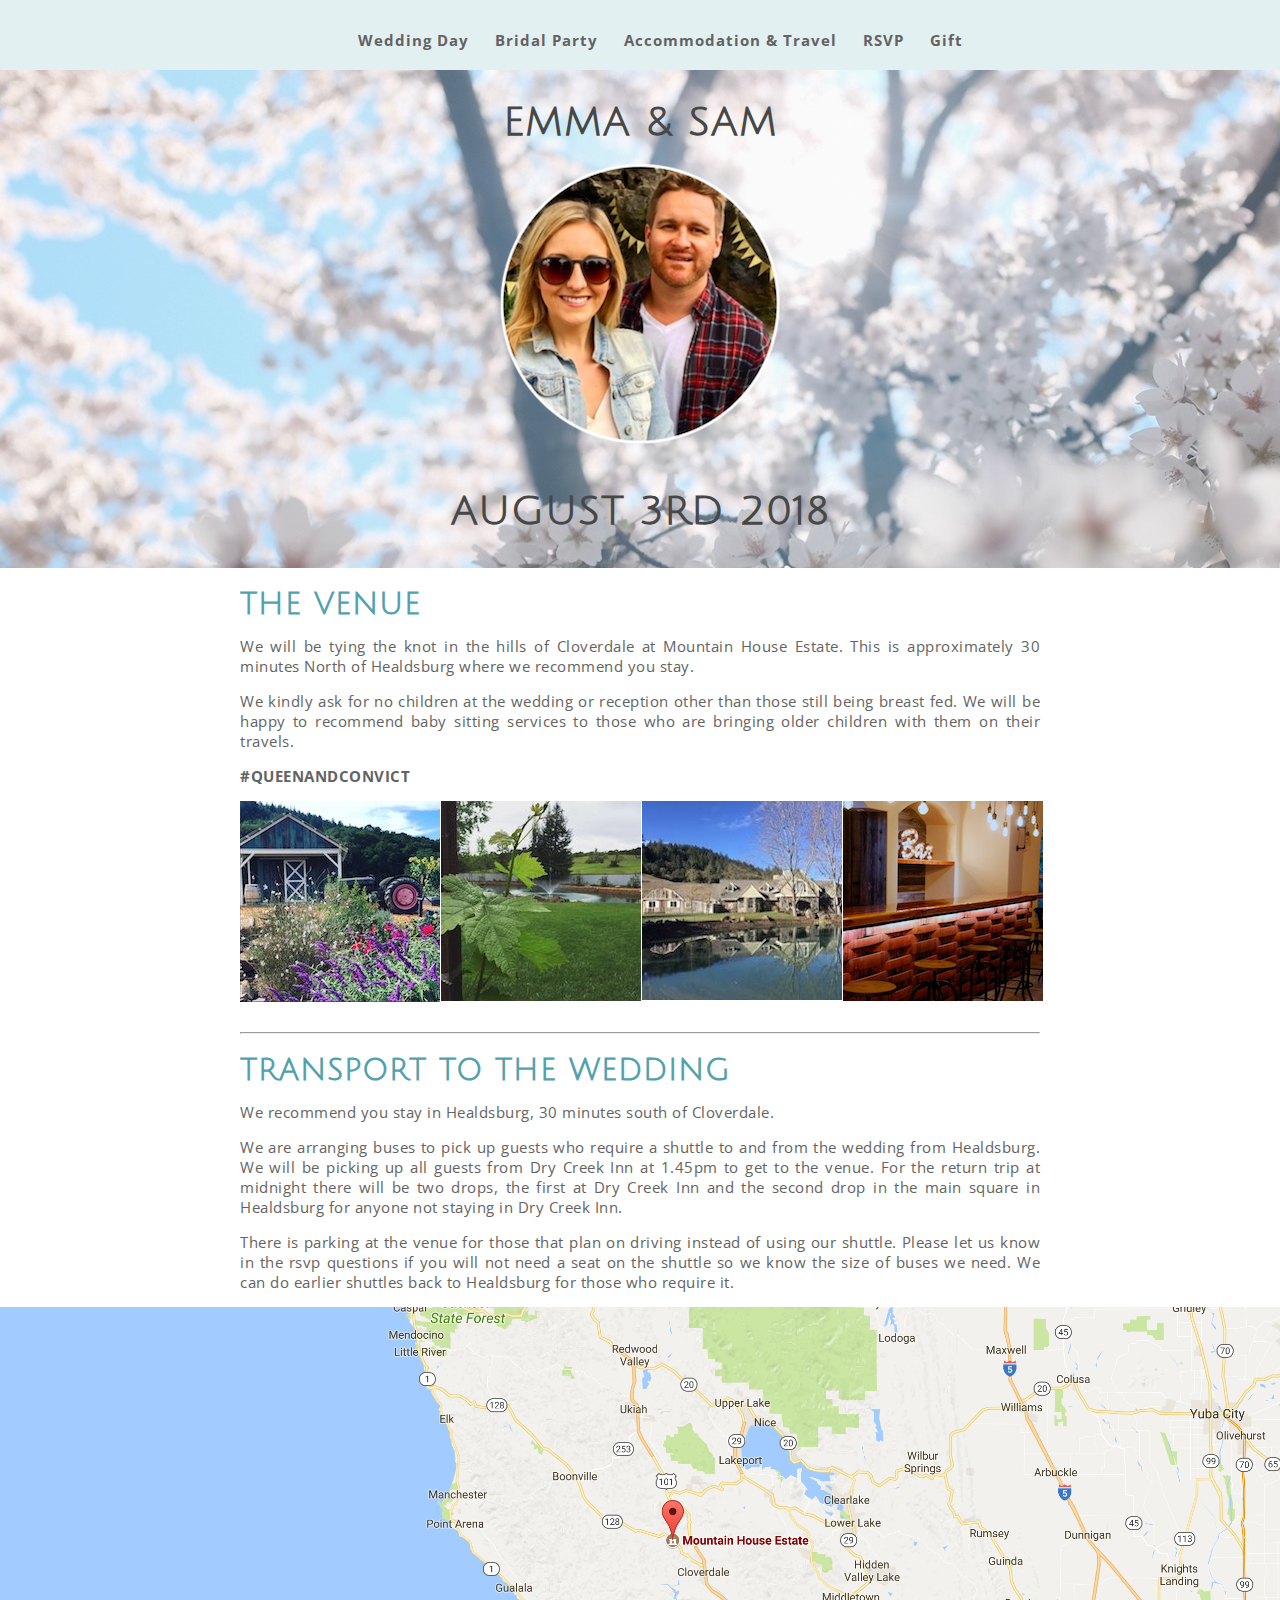
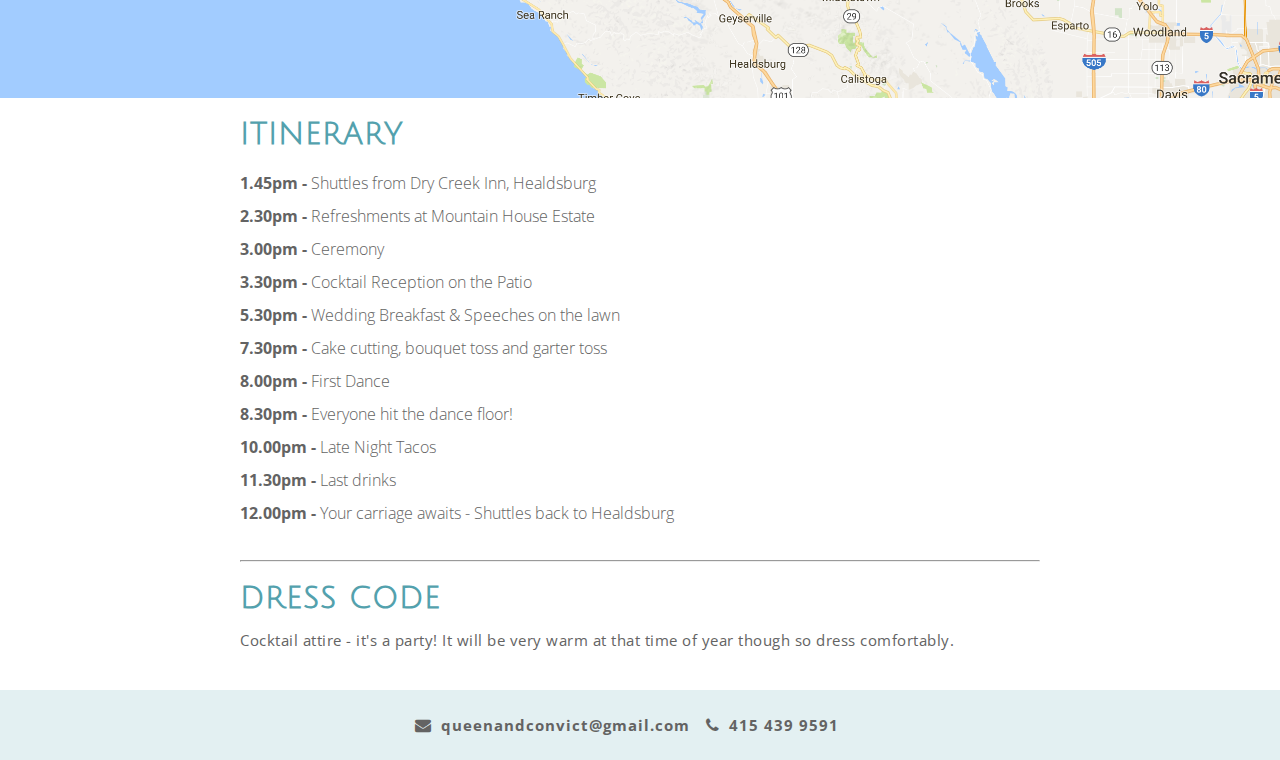
<file: index.html>
<!DOCTYPE html>
<html lang="en">
<head>
  <meta charset="UTF-8">
  <meta name="viewport" content="width=device-width, initial-scale=1.0">
  <meta http-equiv="X-UA-Compatible" content="ie=edge">
  <meta name="viewport" content="width=device-width, initial-scale"=1>
  <title>Queen&amp;Convict | Home</title>
  <link href="https://maxcdn.bootstrapcdn.com/font-awesome/4.7.0/css/font-awesome.min.css" rel="stylesheet" integrity="sha384-wvfXpqpZZVQGK6TAh5PVlGOfQNHSoD2xbE+QkPxCAFlNEevoEH3Sl0sibVcOQVnN" crossorigin="anonymous">
  <link rel="stylesheet" href="css/style.css">
</head>

<body>
  <header>
      <a href="#"><i class="fa fa-bars hamburger" aria-hidden="true"></i></a>

    <nav class="nav-drawer">
      <a href="Index.html">Wedding Day</a>
      <a href="bridalparty.html">Bridal Party</a>
      <a href="travel.html">Accommodation &amp; Travel</a>
      <a href="#" id="rsvpbutton">RSVP</a>
      <a href="gifts.html">Gift</a>
    </nav>

  </header>

<main>

  <section class= "hero">
    <h1>Emma & Sam</h1>
    <div id="heroimg">
      <img src= "images/hero.png" alt="Sam&Emma";>
    </div>
    <h1 class="date">August 3rd 2018</h1>
  </section>

  <section class="mini-container">
    <h2> The Venue</h2>
    <p>We will be tying the knot in the hills of Cloverdale at Mountain House Estate. This is approximately 30 minutes North of Healdsburg where we recommend you stay.</p>
    <p>We kindly ask for no children at the wedding or reception other than those still being breast fed. We will be happy to recommend baby sitting services to those who are bringing older children with them on their travels.</p>
    <p><b>#QUEENANDCONVICT</b></p>

    <div class="venue">
      <img src="images/venue1.jpg" alt="venue1">
      <img src="images/venue2.jpg" alt="venue2">
      <img src="images/venue3.jpg" alt="venue3">
      <img src="images/venue4.png" alt="venue4">
    </div>

    <hr>
  </section>

  <section class="mini-container">
    <h2>Transport to the Wedding</h2>
    <p>We recommend you stay in Healdsburg, 30 minutes south of Cloverdale.</p>
    <p>We are arranging buses to pick up guests who require a shuttle to and from the wedding from Healdsburg. We will be picking up all guests from Dry Creek Inn at 1.45pm to get to the venue. For the return trip at midnight there will be two drops, the first at Dry Creek Inn and the second drop in the main square in Healdsburg for anyone not staying in Dry Creek Inn.</p>
    <p>There is parking at the venue for those that plan on driving instead of using our shuttle. Please let us know in the rsvp questions if you will not need a seat on the shuttle so we know the size of buses we need. We can do earlier shuttles back to Healdsburg for those who require it. </p>
  </section>

  <section class="location">
    <img src="images/map.png" alt="map">
    <div class="overlay">
      <div class="address">
        <h3>Address</h>
        <p>Mountain House Estate</p>
        <p>Cloverdale, CA 95425</p>
        <p>United States</p>
      </div>
    </div>
  </section>

  <section class="mini-container">
    <h2>Itinerary</h2>
    <ul>
      <li class="copy"><b>1.45pm -</b> Shuttles from Dry Creek Inn, Healdsburg</li>
      <li class="copy"><b>2.30pm -</b> Refreshments at Mountain House Estate</li>
      <li class="copy"><b>3.00pm -</b> Ceremony</li>
      <li class="copy"><b>3.30pm -</b> Cocktail Reception on the Patio</li>
      <li class="copy"><b>5.30pm -</b> Wedding Breakfast & Speeches on the lawn</li>
      <li class="copy"><b>7.30pm -</b> Cake cutting, bouquet toss and garter toss</li>
      <li class="copy"><b>8.00pm -</b> First Dance</li>
      <li class="copy"><b>8.30pm -</b> Everyone hit the dance floor!</li>
      <li class="copy"><b>10.00pm -</b> Late Night Tacos</li>
      <li class="copy"><b>11.30pm -</b> Last drinks</li>
      <li class="copy"><b>12.00pm -</b> Your carriage awaits - Shuttles back to Healdsburg</li>
    </ul>
    <hr>
  </section>

  <section class="mini-container">
    <h2>Dress Code</h2>
    <p>Cocktail attire - it's a party! It will be very warm at that time of year though so dress comfortably.</p>
  </section>

<!-- The Modal -->
<div id="mymodal" class="modal">

  <div class="modal-content">

    <a href="#"<i class="fa fa-times close" aria-hidden="true"></i></a>
    <section class="mini-container">
      <h2>RSVP</h2>
      <p>Please let us know if you are able to make it to our big day!</p>
    </section>

    <form action="https://formspree.io/queenandconvict@gmail.com" method="POST">
      <section class="mini-container">
        <label for="name"><h3>Enter your Name</h3></label>
        <input type="text" id="name" name="name" placeholder="Enter your name">
      </section>

      <section class="mini-container">
        <label for="email"><h3>Enter your Email address</h3></label>
        <input type="text" id="email" name="_replyto" placeholder="Enter your Email">
        <hr>
      </section>

      <section class="mini-container">
        <h3>Will you be attending the wedding?</h3>
        <div>
          <input id="attending" type="checkbox" name="attending" value="Yes">
          <label for="option">Yes</label>
        </div>
        <div>
          <input id="attending" type="checkbox" name="notattending" value="No">
          <label for="option">No</label>
        </div>
        <hr>
    </section>

    <section class="mini-container">
      <h3>Please let us know your preference for your main meal at the wedding.</h3>
      <div>
        <input id="Chicken" type="checkbox" name="chicken" value="chicken">
        <label for="option"><b>Roasted chicken</b> with marble potatoes, heirloom tomatoes accompanies by puttanesca sauce and chimichurri</label>
      </div>
      <div>
        <input id="Steak" type="checkbox" name="Steak" value="steak">
        <label for="option"><b>Seared Flat Iron Steak</b> with brown butter mushrooms, potato pave & asparagus accompanied by a red wine jus.</label>
      </div>
      <div>
        <input id="veg" type="checkbox" name="veg" value="veg">
        <label for="option"><b>Vegetarian: Potato and wild mushroom lasagne</b> with saffron cauliflower soubise, tomato reduction and petite greens</label>
      </div>
      <hr>
      </section>

      <section class="mini-container">
        <label for="diet"><h3>Do you have any dietery requirements?</h3></label>
        <input type="text" id="diet" name="diet" placeholder="Let us know...">
      </section>

      <section class="mini-container">

        <button type="submit" class="button">Submit</button>
      </section>
    </form>
  </div>

</div>

<!--
<div id="successmodal" class="successmodal">
  <div class="modal-content">
    <section class= "success">
      <h2> Thank you for submiting your RSVP!</h2>
    </section>
  </div>
</div>
-->

  </main>

  <footer class="footer">
    <div class="email"><i class="fa fa-envelope" aria-hidden="true"></i><a href="mailto:queenandconvict@gmail.com">queenandconvict@gmail.com</a> </div>
    <div class="phone"><i class="fa fa-phone" aria-hidden="true"></i><a href="4154399591">415 439 9591</a> </div>
  </footer>

  <script
  src="https://code.jquery.com/jquery-3.2.1.min.js"
  integrity="sha256-hwg4gsxgFZhOsEEamdOYGBf13FyQuiTwlAQgxVSNgt4="
  crossorigin="anonymous"></script>
  <script src="js/main.js"></script>


</body>
</html>
</file>
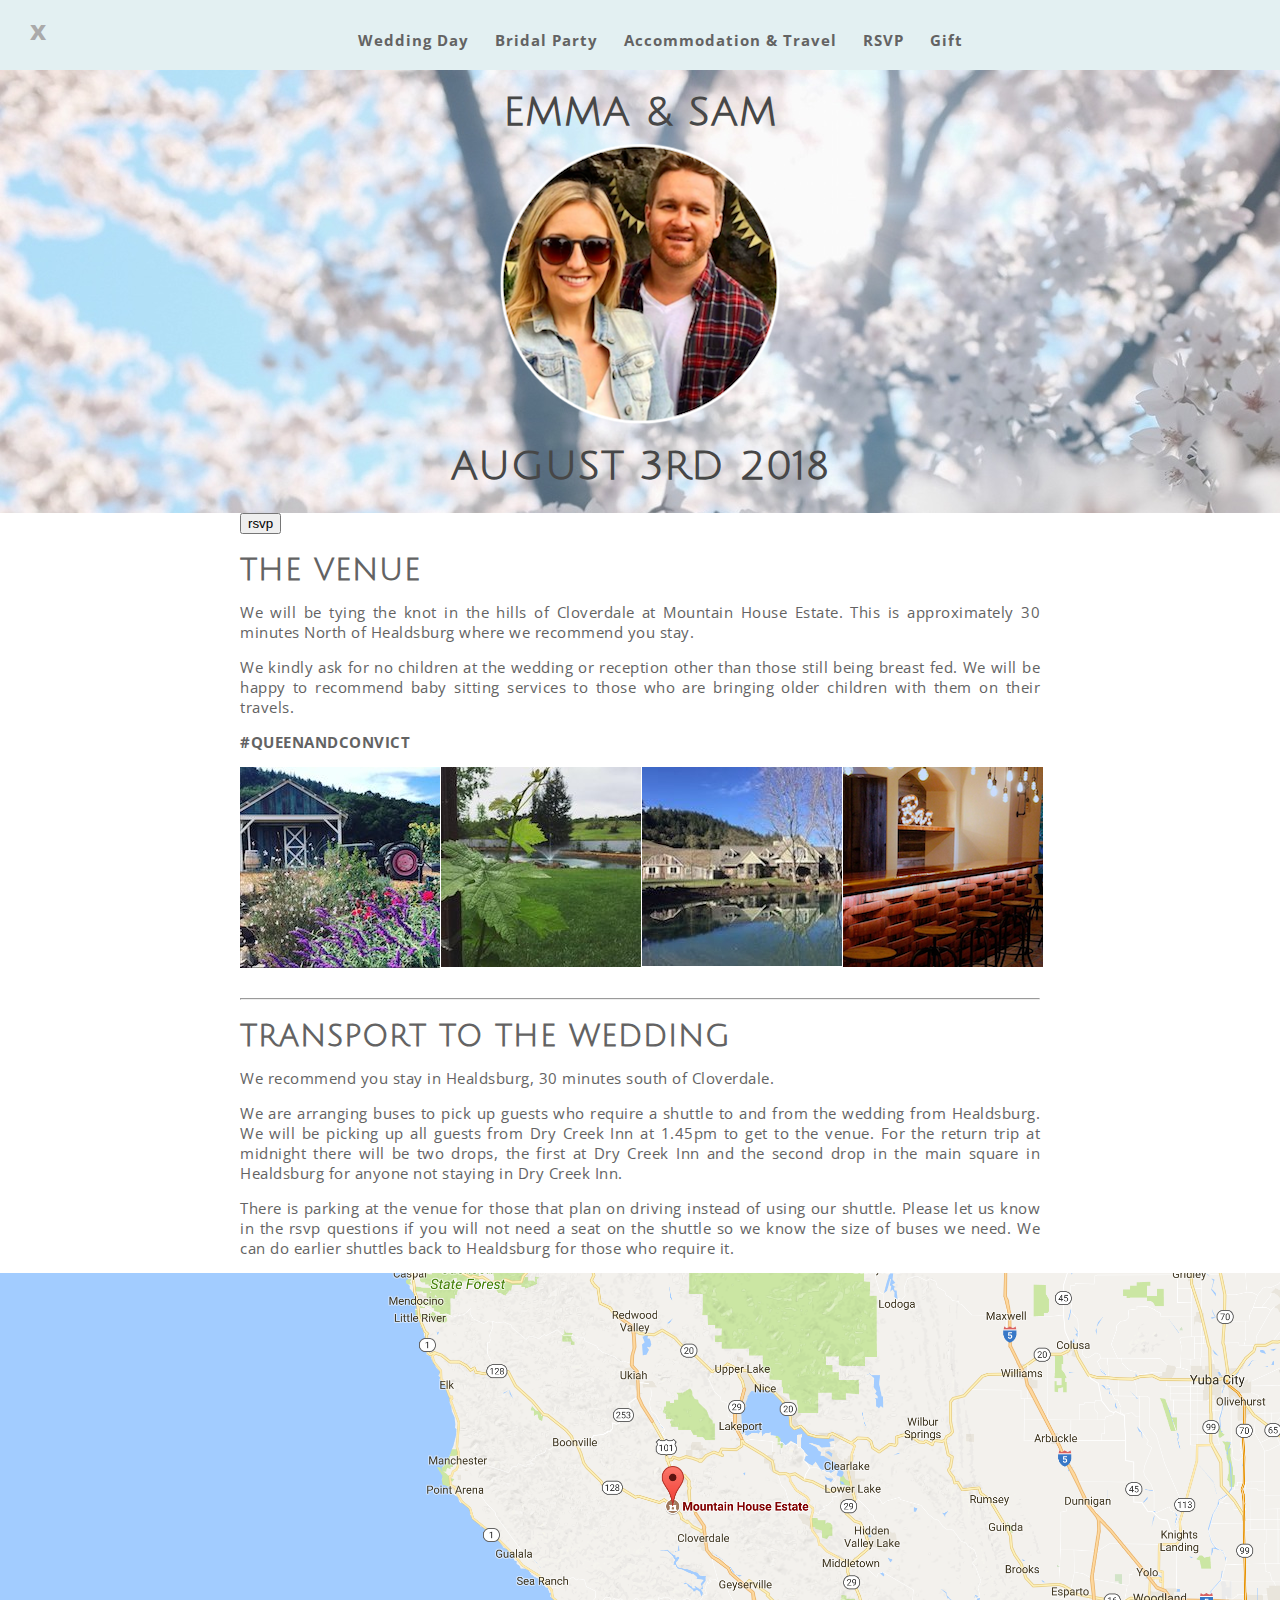
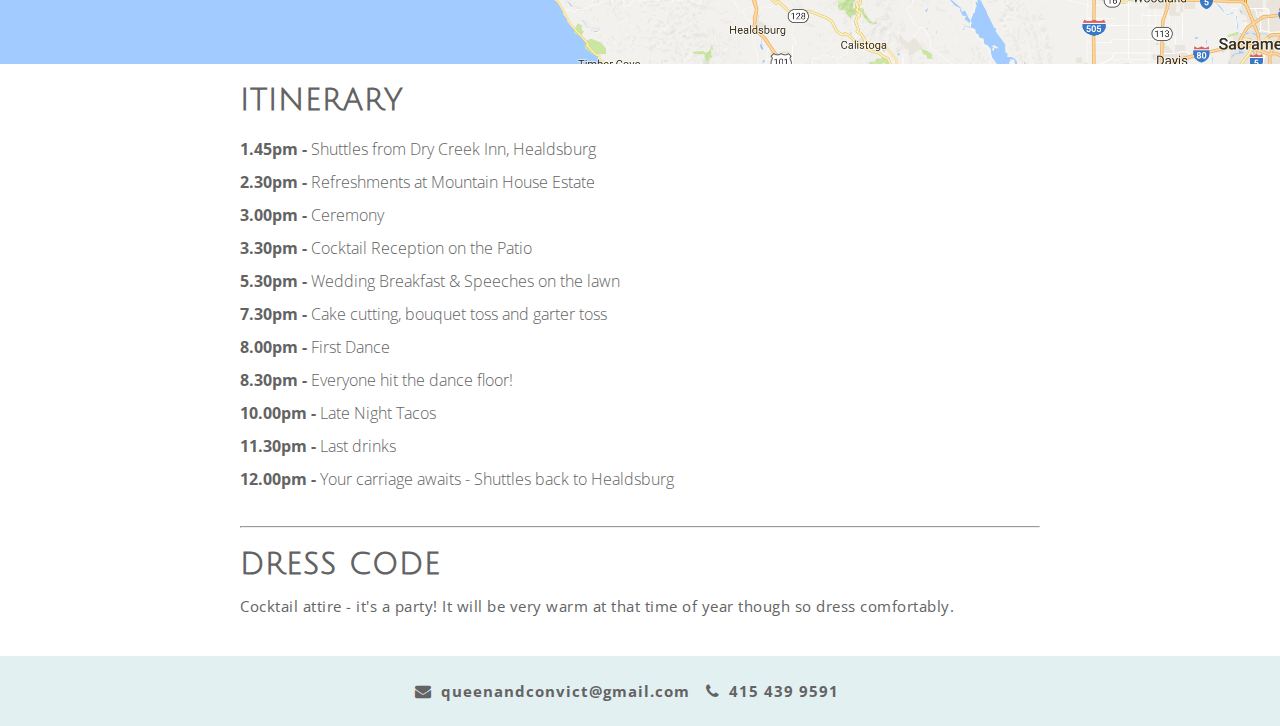
<file: final_project_boilerplate/index.html>
<!DOCTYPE html>
<html lang="en">
<head>
  <meta charset="UTF-8">
  <meta name="viewport" content="width=device-width, initial-scale=1.0">
  <meta http-equiv="X-UA-Compatible" content="ie=edge">
  <meta name="viewport" content="width=device-width, initial-scale"=1>
  <title>Queen&Convict | Home</title>
  <link href="https://maxcdn.bootstrapcdn.com/font-awesome/4.7.0/css/font-awesome.min.css" rel="stylesheet" integrity="sha384-wvfXpqpZZVQGK6TAh5PVlGOfQNHSoD2xbE+QkPxCAFlNEevoEH3Sl0sibVcOQVnN" crossorigin="anonymous">
  <link rel="stylesheet" href="css/style.css">
</head>

<body>
  <header>
      <a href="#"><i class="fa fa-bars hamburger" aria-hidden="true"></i></a>
    <nav>
      <a href="Index.html">Wedding Day</a>
      <a href="bridalparty.html">Bridal Party</a>
      <a href="travel.html">Accommodation & Travel</a>
      <a button="rsvpbutton">RSVP</a>
      <a href="gifts.html">Gift</a>
      <a href="#" class="exit">x</a>
    </nav>

  </header>

<main>

  <section class= "hero">
    <h1>Emma & Sam</h1>
    <img src="images/hero.png" alt="Sam&Emma";>
    <h1 class="date">August 3rd 2018</h1>
  </section>

  <section class="mini-container">
    <button class="rsvpbutton">rsvp</button>
    <h2> The Venue</h2>
    <p>We will be tying the knot in the hills of Cloverdale at Mountain House Estate. This is approximately 30 minutes North of Healdsburg where we recommend you stay.</p>
    <p>We kindly ask for no children at the wedding or reception other than those still being breast fed. We will be happy to recommend baby sitting services to those who are bringing older children with them on their travels.</p>
    <p><b>#QUEENANDCONVICT</b></p>

    <div class="venue">
      <img src="images/venue1.jpg" alt="venue1">
      <img src="images/venue2.jpg" alt="venue2">
      <img src="images/venue3.jpg" alt="venue3">
      <img src="images/venue4.png" alt="venue4">
    </div>

    <hr>
  </section>

  <section class="mini-container">
    <h2>Transport to the Wedding</h2>
    <p>We recommend you stay in Healdsburg, 30 minutes south of Cloverdale.</p>
    <p>We are arranging buses to pick up guests who require a shuttle to and from the wedding from Healdsburg. We will be picking up all guests from Dry Creek Inn at 1.45pm to get to the venue. For the return trip at midnight there will be two drops, the first at Dry Creek Inn and the second drop in the main square in Healdsburg for anyone not staying in Dry Creek Inn.</p>
    <p>There is parking at the venue for those that plan on driving instead of using our shuttle. Please let us know in the rsvp questions if you will not need a seat on the shuttle so we know the size of buses we need. We can do earlier shuttles back to Healdsburg for those who require it. </p>
  </section>

  <section class="location">
    <img src="images/map.png" alt="map">
    <div class="overlay">
      <div class="address">
        <h3>Address</h>
        <p>Mountain House Estate</p>
        <p>Cloverdale, CA 95425</p>
        <p>United States</p>
      </div>
    </div>
  </section>

  <section class="mini-container">
    <h2>Itinerary</h2>
    <ul>
      <li class="copy"><b>1.45pm -</b> Shuttles from Dry Creek Inn, Healdsburg</li>
      <li class="copy"><b>2.30pm -</b> Refreshments at Mountain House Estate</li>
      <li class="copy"><b>3.00pm -</b> Ceremony</li>
      <li class="copy"><b>3.30pm -</b> Cocktail Reception on the Patio</li>
      <li class="copy"><b>5.30pm -</b> Wedding Breakfast & Speeches on the lawn</li>
      <li class="copy"><b>7.30pm -</b> Cake cutting, bouquet toss and garter toss</li>
      <li class="copy"><b>8.00pm -</b> First Dance</li>
      <li class="copy"><b>8.30pm -</b> Everyone hit the dance floor!</li>
      <li class="copy"><b>10.00pm -</b> Late Night Tacos</li>
      <li class="copy"><b>11.30pm -</b> Last drinks</li>
      <li class="copy"><b>12.00pm -</b> Your carriage awaits - Shuttles back to Healdsburg</li>
    </ul>
    <hr>
  </section>

  <section class="mini-container">
    <h2>Dress Code</h2>
    <p>Cocktail attire - it's a party! It will be very warm at that time of year though so dress comfortably.</p>
  </section>

<!-- The Modal -->
<div id="mymodal" class="modal">

  <div class="modal-content">

    <span class="close">&times;</span>
    <section class="mini-container">
      <h2>RSVP</h2>
      <p>Please let us know if you are able to make it to our big day!</p>
    </section>

    <form>
      <section class="mini-container">
        <label for="name"><h3>Enter your Name</h3></label>
        <input type="text" id="name" name="name" placeholder="Enter your name">
      </section>

      <section class="mini-container">
        <label for="email"><h3>Enter your Email address</h3></label>
        <input type="text" id="email" name="email" placeholder="Enter your Email">
        <hr>
      </section>

      <section class="mini-container">
        <h3>Will you be attending the wedding?</h3>
        <div>
          <input id="attending" type="checkbox" name="attending" value="Yes">
          <label for="option">Yes</label>
        </div>
        <div>
          <input id="attending" type="checkbox" name="notattending" value="No">
          <label for="option">No</label>
        </div>
        <hr>
    </section>

    <section class="mini-container">
      <h3>Please let us know your preference for your main meal at the wedding.</h3>
      <div>
        <input id="Chicken" type="checkbox" name="chicken" value="chicken">
        <label for="option"><b>Roasted chicken</b> with marble potatoes, heirloom tomatoes accompanies by puttanesca sauce and chimichurri</label>
      </div>
      <div>
        <input id="Steak" type="checkbox" name="Steak" value="steak">
        <label for="option"><b>Seared Flat Iron Steak</b> with brown butter mushrooms, potato pave & asparagus accompanied by a red wine jus.</label>
      </div>
      <div>
        <input id="veg" type="checkbox" name="veg" value="veg">
        <label for="option"><b>Vegetarian: Potato and wild mushroom lasagne</b> with saffron cauliflower soubise, tomato reduction and petite greens</label>
      </div>
      <hr>
      </section>

      <section class="mini-container">
        <label for="diet"><h3>Do you have any dietery requirements?</h3></label>
        <input type="text" id="diet" name="diet" placeholder="Let us know...">
      </section>

      <section class="mini-container">
        <form action="https://formspree.io/queenandconvict@gmail.com" method="POST">
        <button class="button">Submit</button>
      </section>
    </form>
  </div>

</div>

<!--
<div id="successmodal" class="successmodal">
  <div class="modal-content">
    <section class= "success">
      <h2> Thank you for submiting your RSVP!</h2>
    </section>
  </div>
</div>
-->

  </main>

  <footer class="footer">
    <div class="email"><i class="fa fa-envelope" aria-hidden="true"></i><a href="mailto:queenandconvict@gmail.com">queenandconvict@gmail.com</a> </div>
    <div class="phone"><i class="fa fa-phone" aria-hidden="true"></i><a href="4154399591">415 439 9591</a> </div>
  </footer>

  <script
  src="https://code.jquery.com/jquery-3.2.1.min.js"
  integrity="sha256-hwg4gsxgFZhOsEEamdOYGBf13FyQuiTwlAQgxVSNgt4="
  crossorigin="anonymous"></script>
  <script src="js/main.js"></script>

<script src="js/main.js"></script>

</body>
</html>
</file>
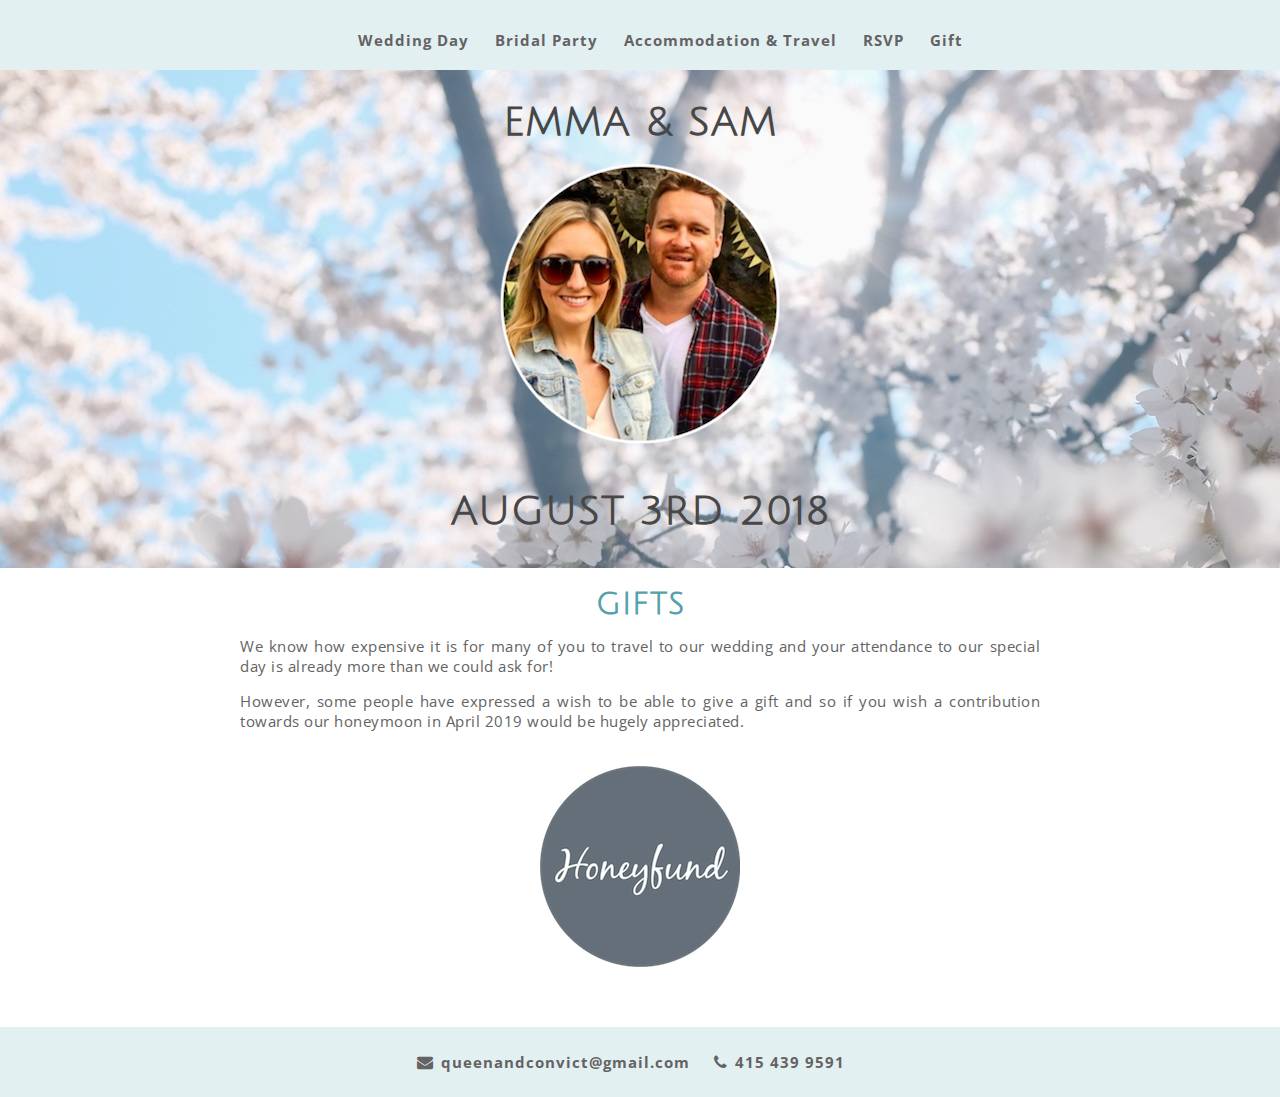
<file: gifts.html>
<!DOCTYPE html>
<html lang="en">
<head>
  <meta charset="UTF-8">
  <meta name="viewport" content="width=device-width, initial-scale=1.0">
  <meta http-equiv="X-UA-Compatible" content="ie=edge">
  <meta name="viewport" content="width=device-width, initial-scale"=1>
  <title>Queen&amp;Convict | Home</title>
  <link href="https://maxcdn.bootstrapcdn.com/font-awesome/4.7.0/css/font-awesome.min.css" rel="stylesheet" integrity="sha384-wvfXpqpZZVQGK6TAh5PVlGOfQNHSoD2xbE+QkPxCAFlNEevoEH3Sl0sibVcOQVnN" crossorigin="anonymous">
  <link rel="stylesheet" href="css/style.css">
</head>

<body>
  <header>
      <a href="#"><i class="fa fa-bars hamburger" aria-hidden="true"></i></a>

    <nav class="nav-drawer">
      <a href="Index.html">Wedding Day</a>
      <a href="bridalparty.html">Bridal Party</a>
      <a href="travel.html">Accommodation &amp; Travel</a>
      <a href="#" id="rsvpbutton">RSVP</a>
      <a href="gifts.html">Gift</a>
    </nav>

  </header>

<main>

  <section class= "hero">
    <h1>Emma & Sam</h1>
    <div id="heroimg">
      <img src= "images/hero.png" alt="Sam&Emma";>
    </div>
    <h1 class="date">August 3rd 2018</h1>
  </section>

    <section class="mini-container">
        <h2 class= "gifts">Gifts</h2>
        <p>We know how expensive it is for many of you to travel to our wedding and your attendance to our special day is already more than we could ask for!</p>
        <p>However, some people have expressed a wish to be able to give a gift and so if you wish a contribution towards our honeymoon in April 2019 would be hugely appreciated.</p>
        <a href="https://www.honeyfund.com/wedding/QueenandConvict"><img src="images/honeyfund.png" alt="Honeyfund"></a>
    </section>

  </main>

  <footer>
    <i class="fa fa-envelope" aria-hidden="true"></i>
    <div class="email"><a href="mailto:queenandconvict@gmail.com">queenandconvict@gmail.com</a> </div>
    <i class="fa fa-phone" aria-hidden="true"></i>
    <div class="phone"><a href="4154399591">415 439 9591</a> </div>
  </footer>

  <script
  src="https://code.jquery.com/jquery-3.2.1.min.js"
  integrity="sha256-hwg4gsxgFZhOsEEamdOYGBf13FyQuiTwlAQgxVSNgt4="
  crossorigin="anonymous"></script>
  <script src="js/main.js"></script>
</body>
</html>
</file>
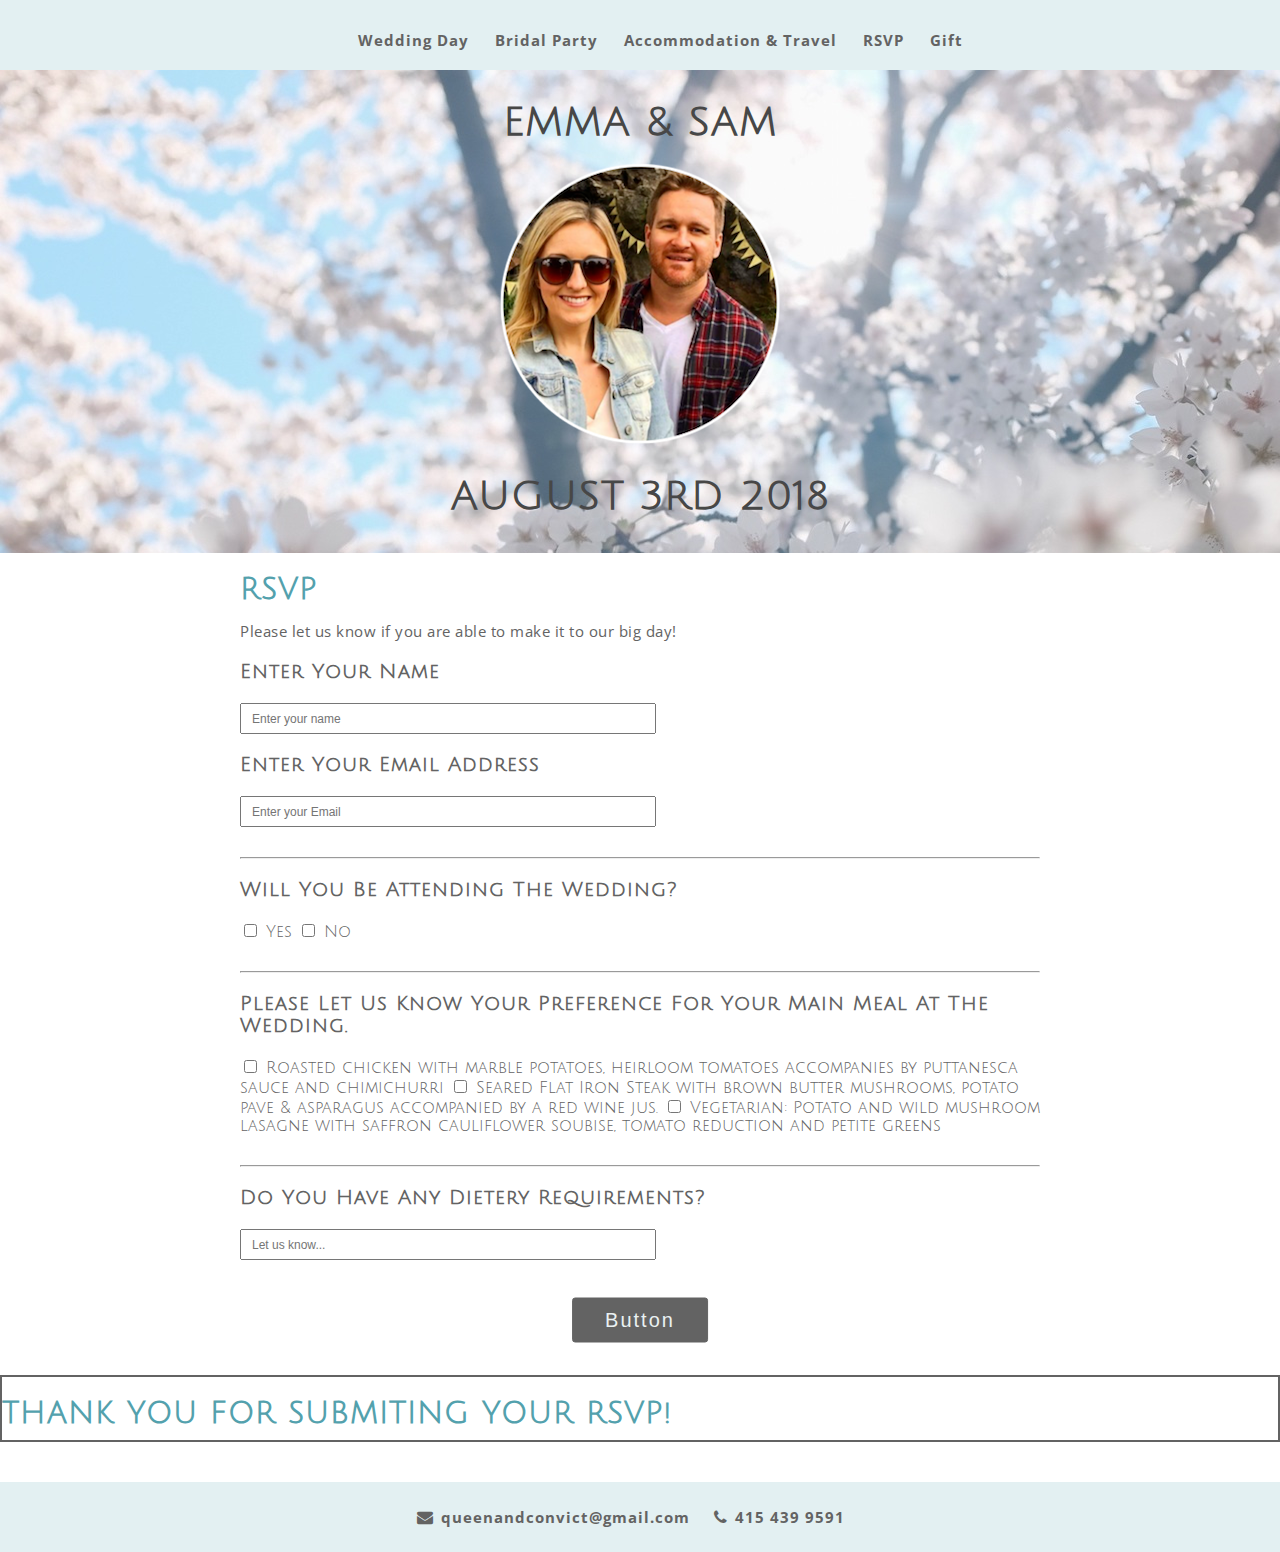
<file: rsvp.html>
<!DOCTYPE html>
<html lang="en">
<head>
  <meta charset="UTF-8">
  <meta name="viewport" content="width=device-width, initial-scale=1.0">
  <meta http-equiv="X-UA-Compatible" content="ie=edge">
  <meta name="viewport" content="width=device-width, initial-scale"=1>
  <title>Queen&Convict | Home</title>
  <link href="https://maxcdn.bootstrapcdn.com/font-awesome/4.7.0/css/font-awesome.min.css" rel="stylesheet" integrity="sha384-wvfXpqpZZVQGK6TAh5PVlGOfQNHSoD2xbE+QkPxCAFlNEevoEH3Sl0sibVcOQVnN" crossorigin="anonymous">
  <link rel="stylesheet" href="css/style.css">
</head>

<body>
  <header>
      <a href="#"><i class="fa fa-bars hamburger" aria-hidden="true"></i></a>
    <nav>
      <a href="Index.html">Wedding Day</a>
      <a href="bridalparty.html">Bridal Party</a>
      <a href="travel.html">Accommodation & Travel</a>
      <a href="rsvp.html">RSVP</a>
      <a href="gifts.html">Gift</a>
    </nav>

  </header>

  <main>

  <section class= "hero">
      <h1> Emma & Sam</h1>
      <img src="images/hero.png" alt="Sam&Emma";>
      <h1> August 3rd 2018</h1>
    </section>

    <section class="mini-container">
      <h2>RSVP</h2>
      <p>Please let us know if you are able to make it to our big day!</p>
    </section>

<form>
    <section class="mini-container">
      <label for="name"><h3>Enter your Name</h3></label>
      <input type="text" id="name" name="name" placeholder="Enter your name">
    </section>

    <section class="mini-container">
      <label for="email"><h3>Enter your Email address</h3></label>
      <input type="text" id="email" name="email" placeholder="Enter your Email">
      <hr>
    </section>

  <section class="mini-container">
    <h3>Will you be attending the wedding?</h3>
    <input id="attending" type="checkbox" name="attending" value="Yes">
    <label for="option">Yes</label>
    <input id="attending" type="checkbox" name="attending" value="No">
    <label for="option">No</label>
    <hr>
  </section>

  <section class="mini-container">
    <h3>Please let us know your preference for your main meal at the wedding.</h3>
    <input id="Chicken" type="checkbox" name="chicken" value="chicken">
    <label for="option">Roasted chicken with marble potatoes, heirloom tomatoes accompanies by puttanesca sauce and chimichurri</label>
    <input id="Steak" type="checkbox" name="Steak" value="steak">
    <label for="option">Seared Flat Iron Steak with brown butter mushrooms, potato pave & asparagus accompanied by a red wine jus.</label>
    <input id="veg" type="checkbox" name="veg" value="veg">
    <label for="option">Vegetarian: Potato and wild mushroom lasagne with saffron cauliflower soubise, tomato reduction and petite greens</label>
    <hr>
    </section>
  </section>

    <section class="mini-container">
      <label for="diet"><h3>Do you have any dietery requirements?</h3></label>
      <input type="text" id="diet" name="diet" placeholder="Let us know...">
    </section>

  <section class="mini-container">
    <button class="button">Button</button>
  </section>

  <section class= "success">
    <h2> Thank you for submiting your RSVP!</h2>
  </section>


</form>

</main>

<footer>
  <i class="fa fa-envelope" aria-hidden="true"></i>
  <div class="email"><a href="mailto:queenandconvict@gmail.com">queenandconvict@gmail.com</a> </div>
  <i class="fa fa-phone" aria-hidden="true"></i>
  <div class="phone"><a href="4154399591">415 439 9591</a> </div>
</footer>

<script
src="https://code.jquery.com/jquery-3.2.1.min.js"
integrity="sha256-hwg4gsxgFZhOsEEamdOYGBf13FyQuiTwlAQgxVSNgt4="
crossorigin="anonymous"></script>
<script src="js/main.js"></script>
</body>
</html>
</file>
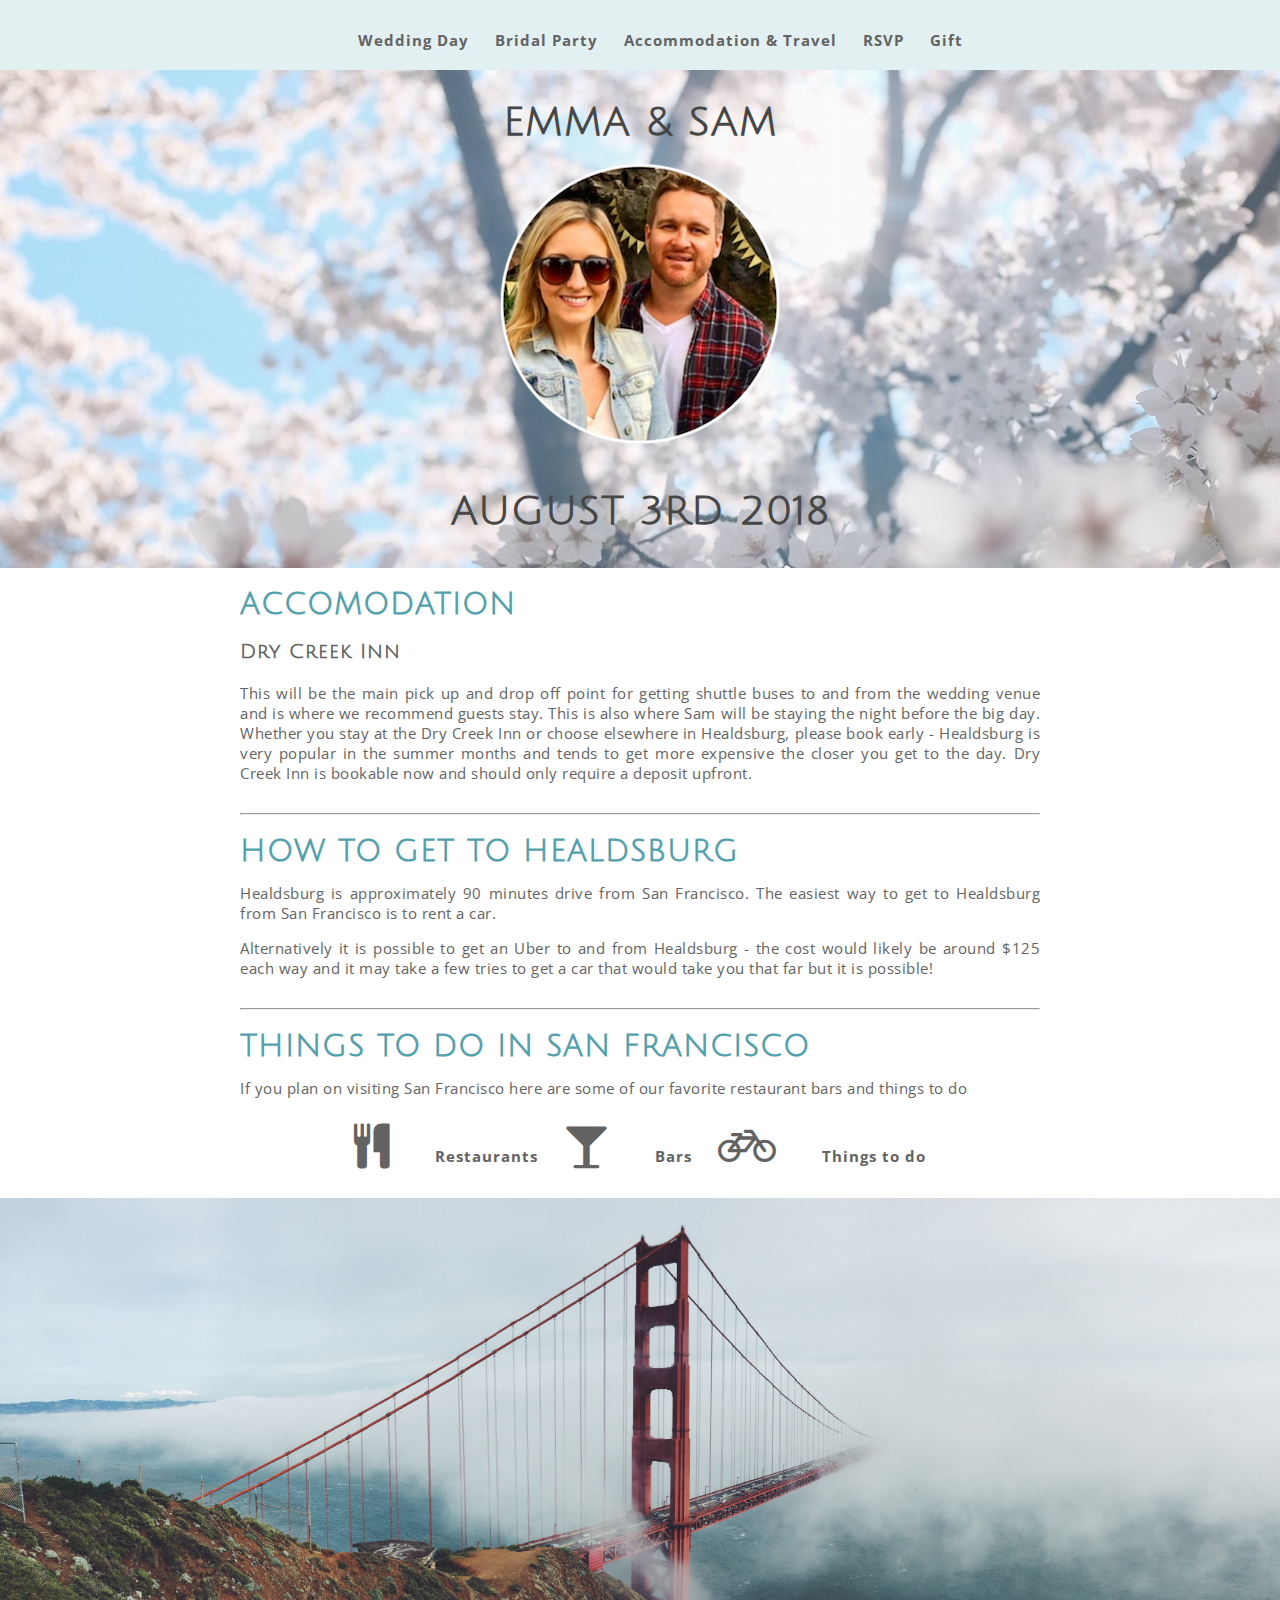
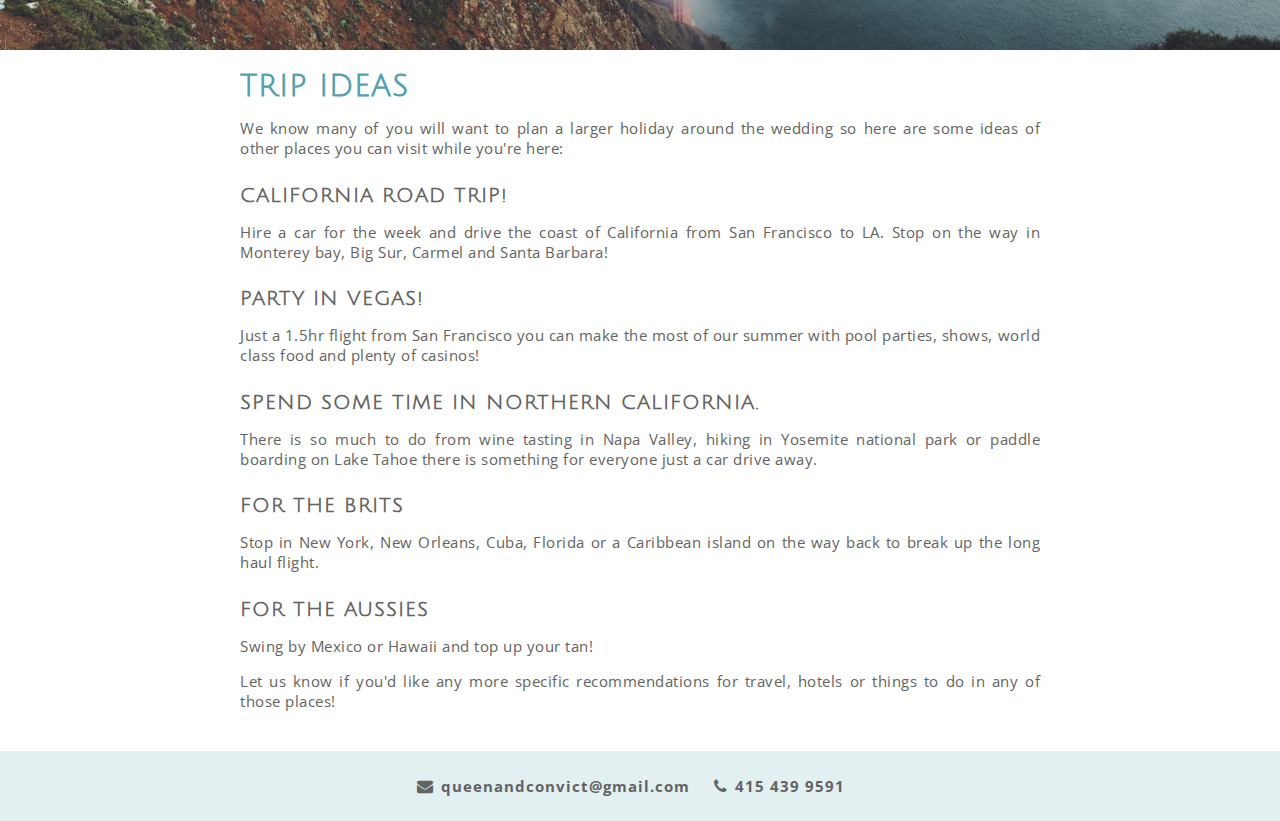
<file: travel.html>
<!DOCTYPE html>
<html lang="en">
<head>
  <meta charset="UTF-8">
  <meta name="viewport" content="width=device-width, initial-scale=1.0">
  <meta http-equiv="X-UA-Compatible" content="ie=edge">
  <meta name="viewport" content="width=device-width, initial-scale"=1>
  <title>Queen&amp;Convict | Home</title>
  <link href="https://maxcdn.bootstrapcdn.com/font-awesome/4.7.0/css/font-awesome.min.css" rel="stylesheet" integrity="sha384-wvfXpqpZZVQGK6TAh5PVlGOfQNHSoD2xbE+QkPxCAFlNEevoEH3Sl0sibVcOQVnN" crossorigin="anonymous">
  <link rel="stylesheet" href="css/style.css">
</head>

<body>
  <header>
      <a href="#"><i class="fa fa-bars hamburger" aria-hidden="true"></i></a>

    <nav class="nav-drawer">
      <a href="Index.html">Wedding Day</a>
      <a href="bridalparty.html">Bridal Party</a>
      <a href="travel.html">Accommodation &amp; Travel</a>
      <a href="#" id="rsvpbutton">RSVP</a>
      <a href="gifts.html">Gift</a>
    </nav>

  </header>

<main>

  <section class= "hero">
    <h1>Emma & Sam</h1>
    <div id="heroimg">
      <img src= "images/hero.png" alt="Sam&Emma";>
    </div>
    <h1 class="date">August 3rd 2018</h1>
  </section>

    <section class="mini-container">
      <h2>Accomodation</h2>
      <h3>Dry Creek Inn</h3>
      <p>This will be the main pick up and drop off point for getting shuttle buses to and from the wedding venue and is where we recommend guests stay. This is also where Sam will be staying the night before the big day. Whether you stay at the Dry Creek Inn or choose elsewhere in Healdsburg, please book early - Healdsburg is very popular in the summer months and tends to get more expensive the closer you get to the day. Dry Creek Inn is bookable now and should only require a deposit upfront.</p>
      <hr>
    </section>

    <section class="mini-container">
      <h2>How to Get to Healdsburg</h2>
      <p>Healdsburg is approximately 90 minutes drive from San Francisco. The easiest way to get to Healdsburg from San Francisco is to rent a car.</p>
      <p>Alternatively it is possible to get an Uber to and from Healdsburg - the cost would likely be around $125 each way and it may take a few tries to get a car that would take you that far but it is possible!</p>
      <hr>
    </section>

    <section class="mini-container">
      <h2>Things to do in San Francisco</h2>
      <p>If you plan on visiting San Francisco here are some of our favorite restaurant bars and things to do</p>
      <section class="icons">
        <a href="https://www.google.com/maps/placelists/list/1lCHu5LkFerL4bW8sHRDXw8PpV-g"><i class="fa fa-cutlery fa-3x icon" aria-hidden="true"></i>
        <div class="google"><a href="https://www.google.com/maps/placelists/list/1lCHu5LkFerL4bW8sHRDXw8PpV-g">Restaurants</a></div>
        <a href="https://www.google.com/maps/placelists/list/1msFiX_KncU140LBgucd7eKjDT34"><i class="fa fa-glass fa-3x icon" aria-hidden="true"></i>
        <div class="google"><a href="https://www.google.com/maps/placelists/list/1msFiX_KncU140LBgucd7eKjDT34">Bars</a></div>
        <a href="https://www.google.com/maps/placelists/list/1UZmgObypszeVNRDfvfSQv910PTk"><i class="fa fa-bicycle fa-3x icon" aria-hidden="true"></i>
        <div class="google"><a href="https://www.google.com/maps/placelists/list/1UZmgObypszeVNRDfvfSQv910PTk">Things to do</a></div>
      </section>
    </section>

    <section class="sf">
      <img src="images/sf1.jpg" alt="SF Bridge">
    </section>

    <section class="mini-container">
      <h2>Trip Ideas</h2>
      <p>We know many of you will want to plan a larger holiday around the wedding so here are some ideas of other places you can visit while you're here:</p>
        <div class="trips">
          <h4>California road trip!</h4>
          <p class="travel">Hire a car for the week and drive the coast of California from San Francisco to LA. Stop on the way in Monterey bay, Big Sur, Carmel and Santa Barbara! </p>
          <h4>Party in Vegas!</h4>
          <p class="travel">Just a 1.5hr flight from San Francisco you can make the most of our summer with pool parties, shows, world class food and plenty of casinos!</p>
          <h4>Spend some time in Northern California.</h4>
          <p class="travel">There is so much to do from wine tasting in Napa Valley, hiking in Yosemite national park or paddle boarding on Lake Tahoe there is something for everyone just a car drive away.</p>
          <h4>For the Brits</h4>
          <p class="travel">Stop in New York, New Orleans, Cuba, Florida or a Caribbean island on the way back to break up the long haul flight.</p>
          <h4>For the Aussies</h4>
          <p class="travel">Swing by Mexico or Hawaii and top up your tan!</p>
        </div>
        <p> Let us know if you'd like any more specific recommendations for travel, hotels or things to do in any of those places!</p>


    </section>

  </main>

  <footer>
    <i class="fa fa-envelope" aria-hidden="true"></i>
    <div class="email"><a href="mailto:queenandconvict@gmail.com">queenandconvict@gmail.com</a> </div>
    <i class="fa fa-phone" aria-hidden="true"></i>
    <div class="phone"><a href="4154399591">415 439 9591</a> </div>
  </footer>

  <script
  src="https://code.jquery.com/jquery-3.2.1.min.js"
  integrity="sha256-hwg4gsxgFZhOsEEamdOYGBf13FyQuiTwlAQgxVSNgt4="
  crossorigin="anonymous"></script>
  <script src="js/main.js"></script>
</body>
</html>
</file>
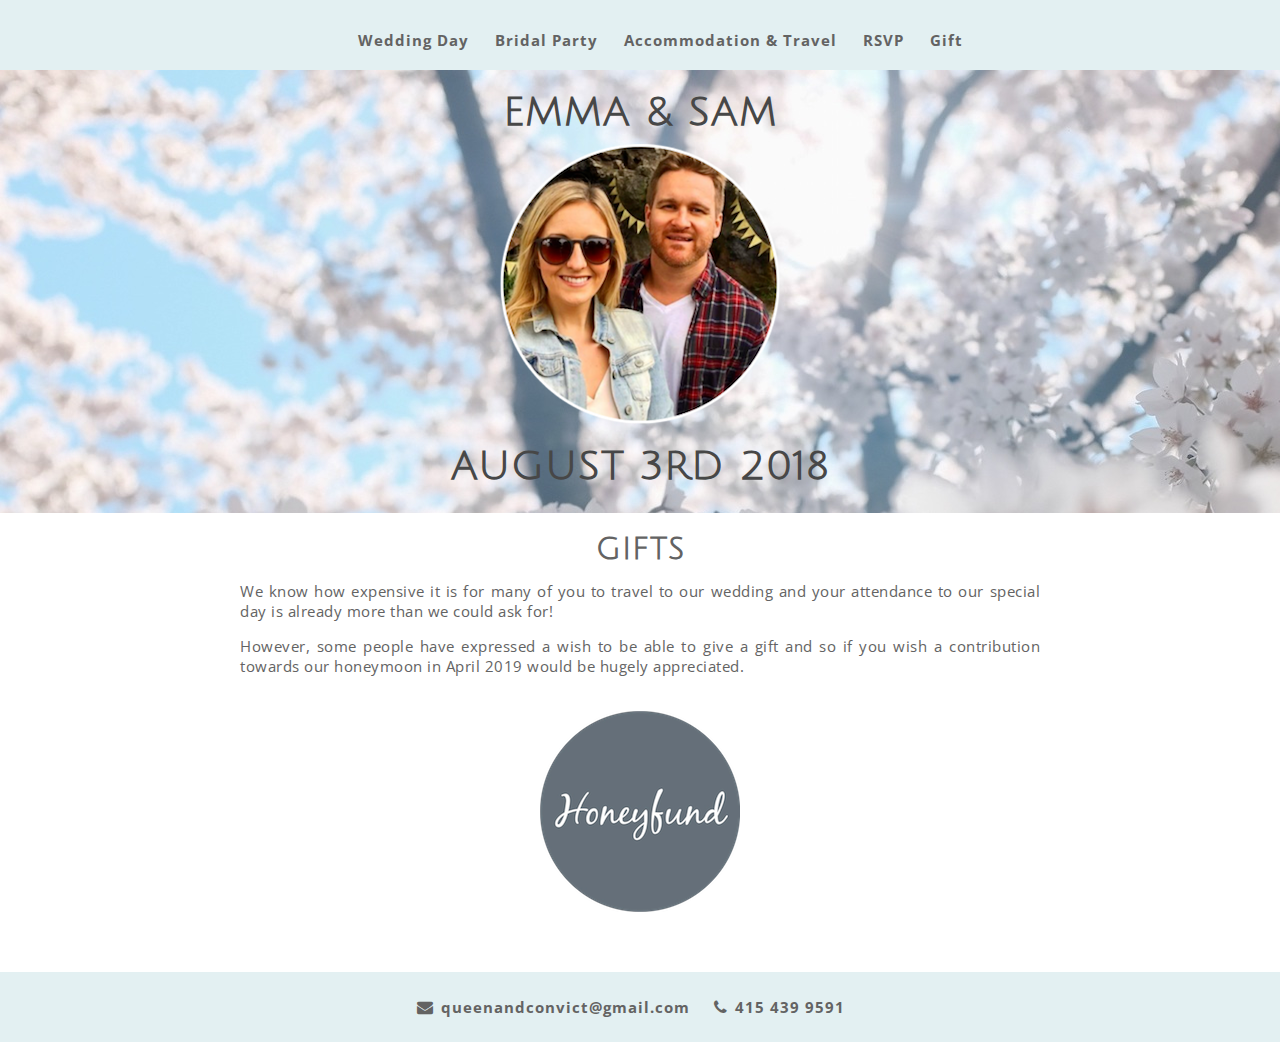
<file: final_project_boilerplate/gifts.html>
<!DOCTYPE html>
<html lang="en">
<head>
  <meta charset="UTF-8">
  <meta name="viewport" content="width=device-width, initial-scale=1.0">
  <meta http-equiv="X-UA-Compatible" content="ie=edge">
  <meta name="viewport" content="width=device-width, initial-scale"=1>
  <title>Queen&Convict | Home</title>
  <link href="https://maxcdn.bootstrapcdn.com/font-awesome/4.7.0/css/font-awesome.min.css" rel="stylesheet" integrity="sha384-wvfXpqpZZVQGK6TAh5PVlGOfQNHSoD2xbE+QkPxCAFlNEevoEH3Sl0sibVcOQVnN" crossorigin="anonymous">
  <link rel="stylesheet" href="css/style.css">
</head>

<body>
  <header>
      <a href="#"><i class="fa fa-bars hamburger" aria-hidden="true"></i></a>
    <nav>
      <a href="Index.html">Wedding Day</a>
      <a href="bridalparty.html">Bridal Party</a>
      <a href="travel.html">Accommodation & Travel</a>
      <a href="rsvp.html">RSVP</a>
      <a href="gifts.html">Gift</a>
    </nav>

  </header>

  <main>

  <section class= "hero">
      <h1> Emma & Sam</h1>
      <img src="images/hero.png" alt="Sam&Emma";>
      <h1 class="date">August 3rd 2018</h1>
    </section>

    <section class="mini-container">
        <h2 class= "gifts">Gifts</h2>
        <p>We know how expensive it is for many of you to travel to our wedding and your attendance to our special day is already more than we could ask for!</p>
        <p>However, some people have expressed a wish to be able to give a gift and so if you wish a contribution towards our honeymoon in April 2019 would be hugely appreciated.</p>
        <a href="https://www.honeyfund.com/wedding/QueenandConvict"><img src="images/honeyfund.png" alt="Honeyfund"></a>
    </section>

  </main>

  <footer>
    <i class="fa fa-envelope" aria-hidden="true"></i>
    <div class="email"><a href="mailto:queenandconvict@gmail.com">queenandconvict@gmail.com</a> </div>
    <i class="fa fa-phone" aria-hidden="true"></i>
    <div class="phone"><a href="4154399591">415 439 9591</a> </div>
  </footer>

  <script
  src="https://code.jquery.com/jquery-3.2.1.min.js"
  integrity="sha256-hwg4gsxgFZhOsEEamdOYGBf13FyQuiTwlAQgxVSNgt4="
  crossorigin="anonymous"></script>
  <script src="js/main.js"></script>
</body>
</html>
</file>
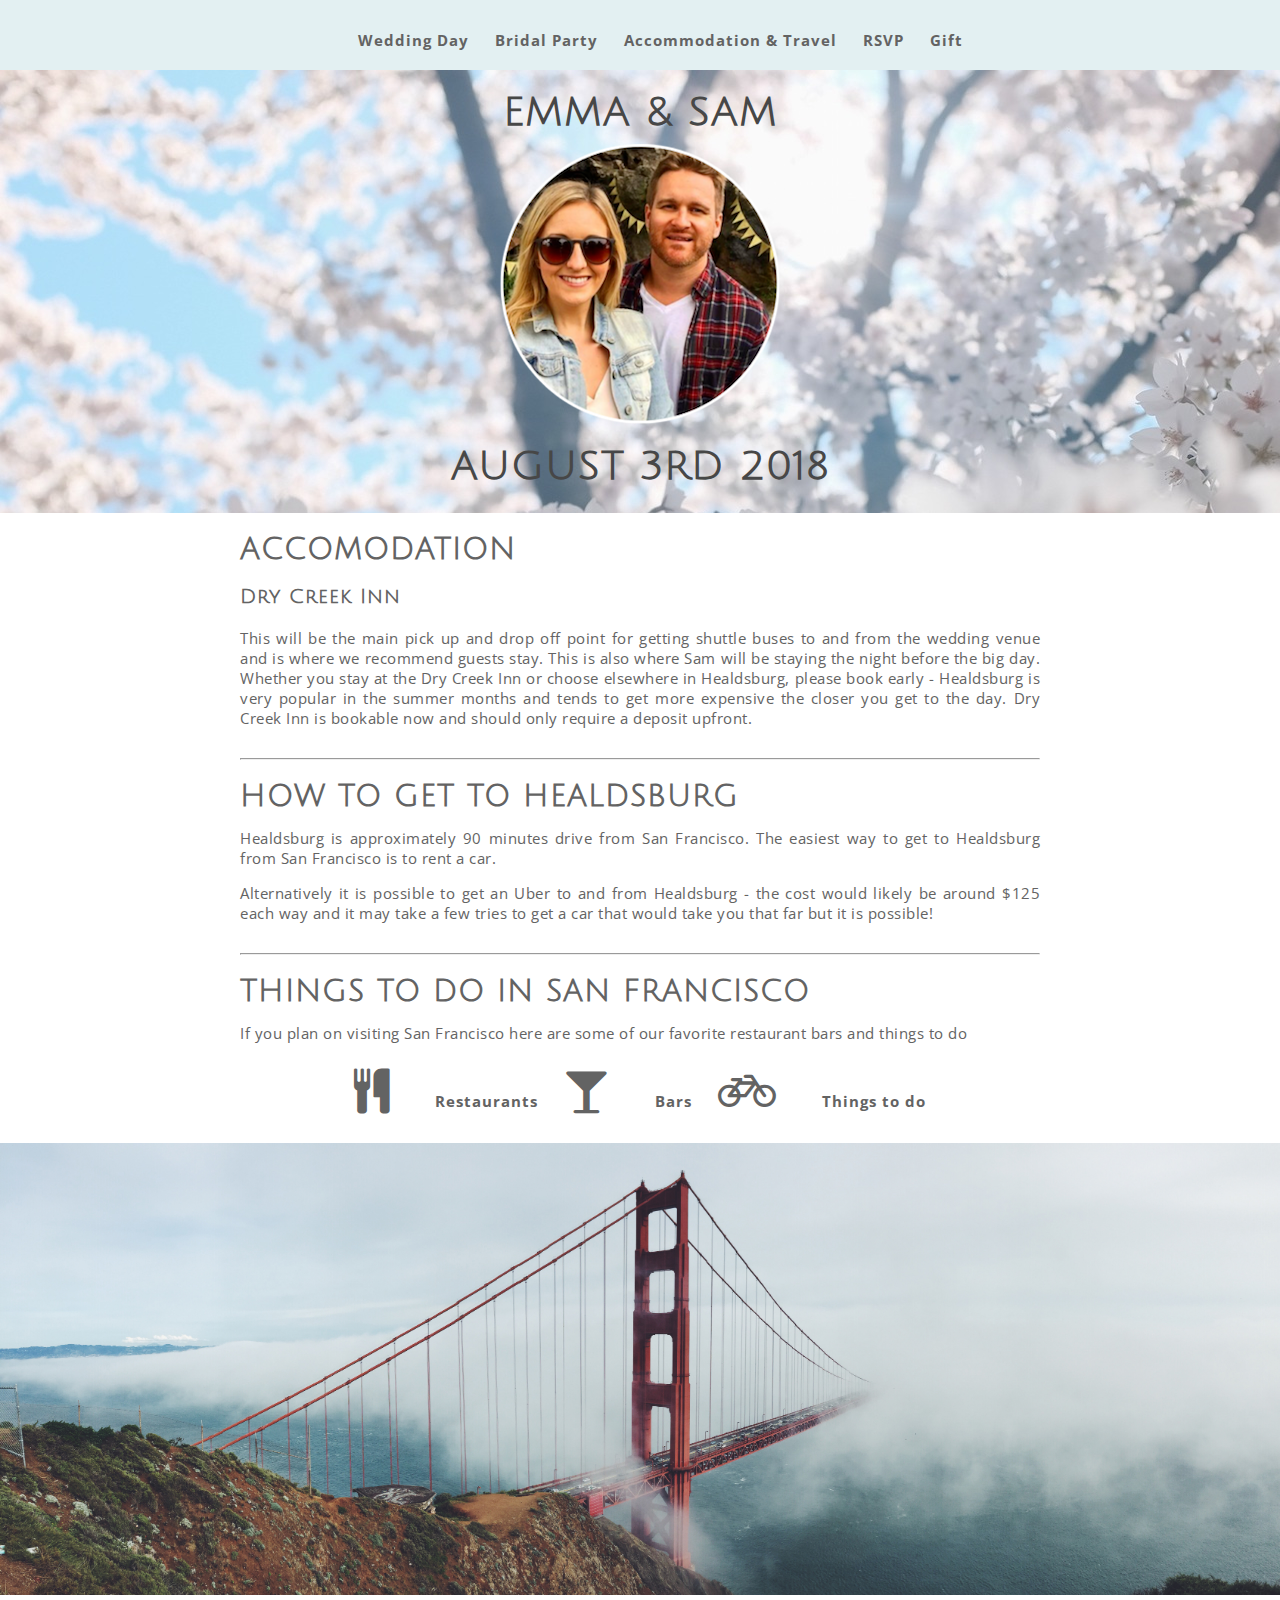
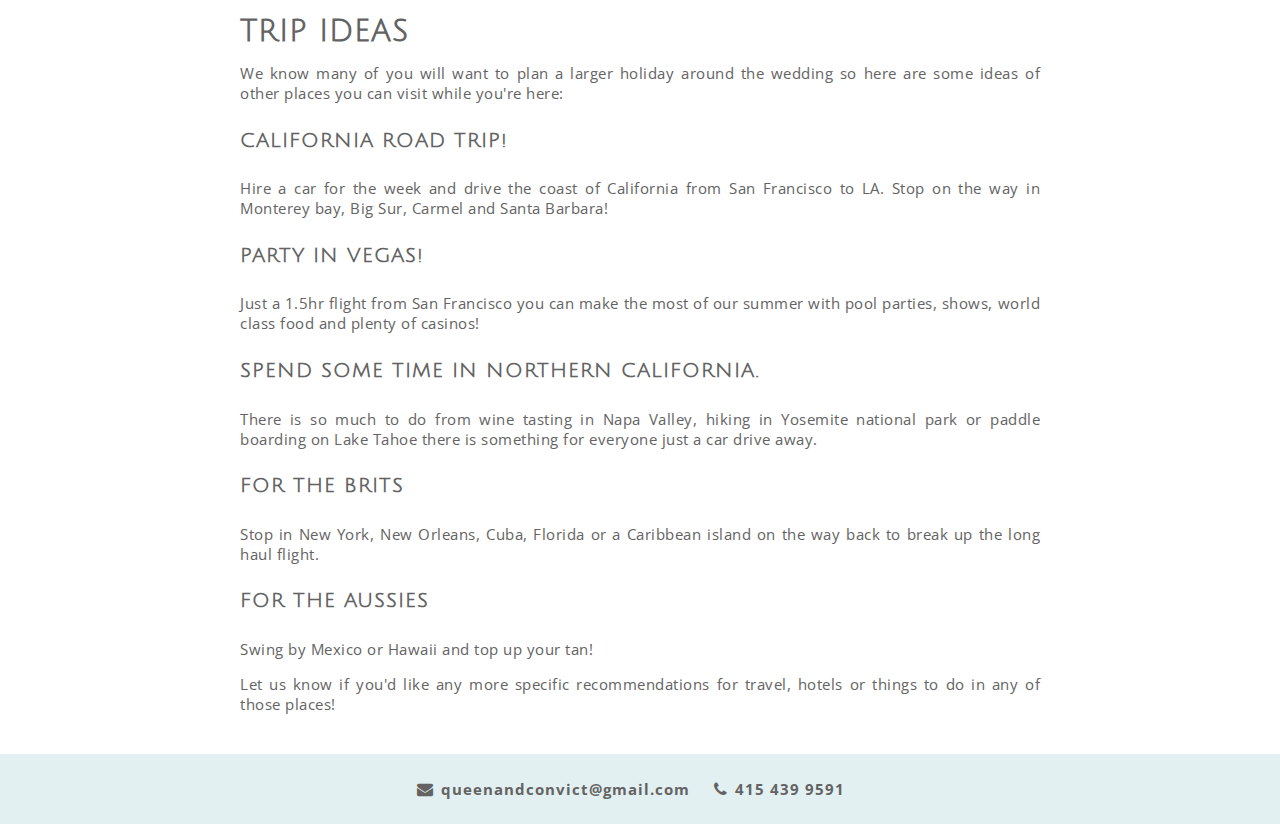
<file: final_project_boilerplate/travel.html>
<!DOCTYPE html>
<html lang="en">
<head>
  <meta charset="UTF-8">
  <meta name="viewport" content="width=device-width, initial-scale=1.0">
  <meta http-equiv="X-UA-Compatible" content="ie=edge">
  <meta name="viewport" content="width=device-width, initial-scale"=1>
  <title>Queen&Convict | Home</title>
  <link href="https://maxcdn.bootstrapcdn.com/font-awesome/4.7.0/css/font-awesome.min.css" rel="stylesheet" integrity="sha384-wvfXpqpZZVQGK6TAh5PVlGOfQNHSoD2xbE+QkPxCAFlNEevoEH3Sl0sibVcOQVnN" crossorigin="anonymous">
  <link rel="stylesheet" href="css/style.css">
</head>

<body>
  <header>
      <a href="#"><i class="fa fa-bars hamburger" aria-hidden="true"></i></a>
    <nav>
      <a href="Index.html">Wedding Day</a>
      <a href="bridalparty.html">Bridal Party</a>
      <a href="travel.html">Accommodation & Travel</a>
      <a href="rsvp.html">RSVP</a>
      <a href="gifts.html">Gift</a>
    </nav>

  </header>

  <main>

  <section class= "hero">
      <h1> Emma & Sam</h1>
      <img src="images/hero.png" alt="Sam&Emma";>
      <h1 class="date">August 3rd 2018</h1>
    </section>

    <section class="mini-container">
      <h2>Accomodation</h2>
      <h3>Dry Creek Inn</h3>
      <p>This will be the main pick up and drop off point for getting shuttle buses to and from the wedding venue and is where we recommend guests stay. This is also where Sam will be staying the night before the big day. Whether you stay at the Dry Creek Inn or choose elsewhere in Healdsburg, please book early - Healdsburg is very popular in the summer months and tends to get more expensive the closer you get to the day. Dry Creek Inn is bookable now and should only require a deposit upfront.</p>
      <hr>
    </section>

    <section class="mini-container">
      <h2>How to Get to Healdsburg</h2>
      <p>Healdsburg is approximately 90 minutes drive from San Francisco. The easiest way to get to Healdsburg from San Francisco is to rent a car.</p>
      <p>Alternatively it is possible to get an Uber to and from Healdsburg - the cost would likely be around $125 each way and it may take a few tries to get a car that would take you that far but it is possible!</p>
      <hr>
    </section>

    <section class="mini-container">
      <h2>Things to do in San Francisco</h2>
      <p>If you plan on visiting San Francisco here are some of our favorite restaurant bars and things to do</p>
      <section class="icons">
        <a href="https://www.google.com/maps/placelists/list/1lCHu5LkFerL4bW8sHRDXw8PpV-g"><i class="fa fa-cutlery fa-3x" aria-hidden="true"></i>
        <div class="google"><a href="https://www.google.com/maps/placelists/list/1lCHu5LkFerL4bW8sHRDXw8PpV-g">Restaurants</a></div>
        <a href="https://www.google.com/maps/placelists/list/1msFiX_KncU140LBgucd7eKjDT34"><i class="fa fa-glass fa-3x" aria-hidden="true"></i>
        <div class="google"><a href="https://www.google.com/maps/placelists/list/1msFiX_KncU140LBgucd7eKjDT34">Bars</a></div>
        <a href="https://www.google.com/maps/placelists/list/1UZmgObypszeVNRDfvfSQv910PTk"><i class="fa fa-bicycle fa-3x" aria-hidden="true"></i>
        <div class="google"><a href="https://www.google.com/maps/placelists/list/1UZmgObypszeVNRDfvfSQv910PTk">Things to do</a></div>
      </section>
    </section>

    <section class="sf">
      <img src="images/sf1.jpg" alt="SF Bridge">
    </section>

    <section class="mini-container">
      <h2>Trip Ideas</h2>
      <p>We know many of you will want to plan a larger holiday around the wedding so here are some ideas of other places you can visit while you're here:</p>
        <div class="trips">
          <h4>California road trip!</h4>
          <p>Hire a car for the week and drive the coast of California from San Francisco to LA. Stop on the way in Monterey bay, Big Sur, Carmel and Santa Barbara! </p>
          <h4>Party in Vegas!</h4>
          <p>Just a 1.5hr flight from San Francisco you can make the most of our summer with pool parties, shows, world class food and plenty of casinos!</p>
          <h4>Spend some time in Northern California.</h4>
          <p>There is so much to do from wine tasting in Napa Valley, hiking in Yosemite national park or paddle boarding on Lake Tahoe there is something for everyone just a car drive away.</p>
          <h4>For the Brits</h4>
          <p>Stop in New York, New Orleans, Cuba, Florida or a Caribbean island on the way back to break up the long haul flight.</p>
          <h4>For the Aussies</h4>
          <p>Swing by Mexico or Hawaii and top up your tan!</p>
        </div>
        <p> Let us know if you'd like any more specific recommendations for travel, hotels or things to do in any of those places!</p>


    </section>

  </main>

  <footer>
    <i class="fa fa-envelope" aria-hidden="true"></i>
    <div class="email"><a href="mailto:queenandconvict@gmail.com">queenandconvict@gmail.com</a> </div>
    <i class="fa fa-phone" aria-hidden="true"></i>
    <div class="phone"><a href="4154399591">415 439 9591</a> </div>
  </footer>

  <script
  src="https://code.jquery.com/jquery-3.2.1.min.js"
  integrity="sha256-hwg4gsxgFZhOsEEamdOYGBf13FyQuiTwlAQgxVSNgt4="
  crossorigin="anonymous"></script>
  <script src="js/main.js"></script>
</body>
</html>
</file>
<file: css/style.css>
@import url('https://fonts.googleapis.com/css?family=Julius+Sans+One|Open+Sans:300');
/* ----------------------------------------
Base Styles
------------------------------------------- */

body {
  font-family: 'Julius Sans One', sans-serif;
  color: #636363;
  margin: 0;
}
main {
  display: block;
  margin: 0 auto;
  max-width: 100%;
}

/* ----------------------------------------
Header and Footer
------------------------------------------- */
header, footer {
  background-color: #E3F0F2;
  text-align: center;
}
header {
  padding-bottom: 20px;
  padding-top: 10px;
  padding-left: 20px;
  padding-right: 20px;
  position: fixed;
  top: 0;
  width: 100%;
  z-index: 10;
}
footer {
  padding: 25px 0px 25px 0px;
  margin-top: 40px;
}

.exit {
  display: block;
  color: #aaa;
  position: absolute;
  top: 0px;
  font-size: 20px;
  font-weight: bold;

}


/* ----------------------------------------
Typography
------------------------------------------- */
h1, h2, h3, h4 {
  font-weight: bold;
  letter-spacing: 1px;
}
h1 {
  text-transform: uppercase;
  font-size: 40px;
  text-align: center;
  padding-top: 30px;
  padding-bottom: 20px;
  margin-bottom: 0px;
  margin-top: 0px;
  z-index: 8;
  color: #474747;
}

.date {
  margin-top: 0px;
}

h2 {
  text-transform: uppercase;
  font-size: 30px;
  margin-top: 20px;
  margin-bottom: 10px;
  color: #53A1AD;
}
h3 {
  text-transform: capitalize;
  font-size: 20px;
}
h4 {
  text-transform: uppercase;
  font-size: 20px;
  margin-bottom: 0px;
}
p {
  font-size: 15px;
  text-align: justify;
  text-transform: none;
  font-family: 'Open Sans', sans-serif;
  letter-spacing: 0.5px;
}

p .travel {
  margin-top: 0px;
}

li {
  list-style: none;
  text-align: left;
  line-height: 33px;
  text-transform: none;
  font-family: 'Open Sans', sans-serif;
  font-weight: lighter;
}
ul {
  padding-left: 0px;
  text-transform: none;
}
.copy b {
 font-weight: bold;
}
.mini-container {
  width: 800px;
  margin: 0 auto;
}
.mini-container-center {
  width: 800px;
  margin: 0 auto;
  text-align: center;
}
input[type=text] {
  width:400px;
  height: 25px;
  font-size: 12px;
  padding-left: 10px;
}

input[type=checkbox] {
  display: inline-block;
}

.form {
  position: absolute;
}
.button {
    background-color: #636363;
    border: 1px solid #636363;
    color: #EAF1F2;
    padding: 10px 32px;
    margin-top: 60px;
    margin-bottom: 10px;
    text-align: center;
    text-decoration: none;
    display: inline-block;
    letter-spacing: 2px;
    font-size: 20px;
    position: relative;
    left: 50%;
    align: center;
    transform: translateY(-50%) translateX(-50%);
    border-radius: 3px;
}

.button:hover {
  background-color: #E3F0F2;
  border: 1px solid #636363;
  color: #636363;
}

.success{
  border: 2px solid #636363;
}

div {
  margin-bottom: 15px;
}

/* ----------------------------------------
Modal for RSVP
------------------------------------------- */

.modal {
    position: fixed;
    z-index: 11;
    left: 0;
    top: 0;
    width: 100%;
    height: 100%;
    overflow: scroll;
    background-color: rgb(0,0,0);
    background-color: rgba(0,0,0,0.4);
    display: none;
}

.modal-content {
    background-color: #EAF1F2;
    margin: 5% auto;
    padding: 20px;
    border: 1px solid #888;
    width: 70%;
    display: none;
}
.close {
    color: #aaa;
    float: right;
    font-size: 28px;
    font-weight: bold;
}

/* ----------------------------------------
Success Modal
------------------------------------------- */
.successmodal {
    /*display: none; /* Hidden by default */
    position: fixed;
    z-index: 11;
    left: 0;
    top: 0;
    width: 100%;
    height: 100%;
    overflow: scroll;
    background-color: rgb(0,0,0);
    background-color: rgba(0,0,0,0.4);
    display: none;
}

/* ----------------------------------------
Images
------------------------------------------- */
img {
  display: block;
  margin: 0px auto;
  max-width: 100%;
}
.sf{
  padding-top: 20px;
}
.icons{
  text-align: center;
  padding-top: 10px;
  padding-bottom: 10px;
}

.icon:hover {
  transform: scale(1.35, 1.35);
  transition: 1s ease;
}

.mini-container .icons{
    margin: 0px;
}


/* ----------------------------------------
Other
------------------------------------------- */

hr {
  padding:0px 20px 0px 20px;
  margin-top: 30px;
}

section {
  text-align: left;
}

a, #rsvpbutton {
  font-family: 'Open Sans';
  font-size: 15px;
  font-weight: bold;
  letter-spacing: 1px;
  padding-bottom: 3px;
  border-width: thin;
  color: #636363;
  text-decoration: none;
  margin: 10px 10px 10px 10px;
  transition: all 0.5s ease;
}

a:hover, a:focus {
    color: #aaa;
    outline: none;
    text-decoration: none;
}

a:active {
      color: pink;
      outline: none;
      text-decoration: none;
}
/* Grid Container!! */
.bridal-party {
  display: grid;
  grid-template-columns: repeat(2, 50%);
  grid-gap: 3px;
  padding-left: 100px;
}
.bridesmaids {
  display: grid;
  grid-template-columns: repeat(1fr, 3fr);
  grid-gap: 1px;
  line-height: normal;
}
.bridesmaids h3 {
  text-align: left;
}
.profile {
  float: left;
  padding-right: 20px;
  margin: 0px;
}
.venue {
  display: grid;
  grid-template-columns: repeat(4, 25%);
  grid-gap: 1px;
}
.trips {
  text-transform: none;
}
.hero {
  background-image: url("../images/bg2.jpg");
  margin-top: 70px;
  padding-bottom: 15px;
  z-index: 7;
}
.i {
  display: inline;
}
.email, .phone {
  display: inline;
  padding: 0px;
  text-decoration: none;
  margin: 0px;
  position: relative;
  right: 8px;
}

.location {
  position: relative;
}
.overlay {
  width: 100%;
  height: 100%;
	background-color: rgba(227, 240, 250, .85);
  position: absolute;
  top: 0px;
  opacity: 0;
  transition: opacity 2s;
}
.overlay:hover {
	opacity: 100;
}

.address {
  position: absolute;
  top: 3px;
  left: 20px;
  color: #474747;
  font-weight: bold;
}

main .location{
  max-width: 100%;
}

.entourage {
  max-width: 800px;
  margin: 0 auto;
}

.bridal-header {
  text-align: center;
}
.google {
  display: inline;
}

.gifts {
    text-align: center;
}

.hamburger {
  display: none;
}

.nav-drawer {
  display: block;
}

/* -------------------------------------
Responsive design!!
-------------------------------------*/

@media screen and (max-width: 810px) {

  form hr{


  }

@media screen and (max-width: 750px) {
  .mini-container {
      width: 100%;
    }
  p {
      font-size: 13px;
      padding-left: 20px;
      padding-right: 20px;
  }

  .email {
    display: block;
  }

  h1 {
      font-size: 30px;
      margin-top: 50px;
  }

  h2 {
      font-size: 25px;
      padding-left: 20px;
      padding-right: 20px;
  }

  h3 {
      font-size: 16px;
      padding-left: 20px;
      padding-right: 20px;
  }

  h4 {
      font-size: 14px;
      padding-left: 20px;
      padding-right: 20px;
  }

  li {
      font-size: 13px;
      padding-left: 20px;
      padding-right: 20px;
    }

  footer a {
      display: inline-block;
    }

  footer {
      padding-top: 10px;
      padding-bottom: 3px;
    }
  .venue {
    grid-template-columns: repeat(2, 50%);
    align-items: center;
  }
  .address p {
    font-size: 10px;
    padding-left: 0px;
  }
  .hamburger {
    display: block;
  }
  nav a {
    display: block;
  }
  .nav-drawer {
    display: none;
  }
  header {
    padding:0;
  }
  .hero {
    margin-top: 0px;
    padding-bottom: 5px;
    border-radius: 3px;
  }
  .date {
    padding-top: 20px;
  }
}
@media screen and (max-width: 600px) {
  .bridal-party {
    grid-template-columns: repeat(1, 1fr);
  }

  .icons {
    display:flex;
  }

  input[type=text] {
    width: 200px;
    height: 25px;
    font-size: 12px;
    padding-left: 10px;
    margin-left: 20px;
  }
}
</file>
<file: final_project_boilerplate/css/style.css>
@import url('https://fonts.googleapis.com/css?family=Julius+Sans+One|Open+Sans:300');
/* ----------------------------------------
Base Styles
------------------------------------------- */

body {
  font-family: 'Julius Sans One', sans-serif;
  color: #636363;
  margin: 0;
}
main {
  display: block;
  margin: 0 auto;
  max-width: 100%;
}

/* ----------------------------------------
Header and Footer
------------------------------------------- */
header, footer {
  background-color: #E3F0F2;
  text-align: center;
}
header {
  padding-bottom: 20px;
  padding-top: 10px;
  padding-left: 20px;
  padding-right: 20px;
  position: fixed;
  top: 0;
  width: 100%;
  z-index: 10;
}
footer {
  padding: 25px 0px 25px 0px;
  margin-top: 40px;
}

.exit {
  display: block;
  color: #aaa;
  position: absolute;
  top: 0px;
  font-size: 28px;
  font-weight: bold;

}

/* ----------------------------------------
Typography
------------------------------------------- */
h1, h2, h3, h4 {
  font-weight: bold;
  letter-spacing: 1px;
}
h1 {
  text-transform: uppercase;
  font-size: 40px;
  text-align: center;
  padding-top: 20px;
  padding-bottom: 10px;
  margin-bottom: 0px;
  margin-top: 20px;
  z-index: 8;
  color: #474747;
}

.date {
  margin-top: 0px;
}

h2 {
  text-transform: uppercase;
  font-size: 30px;
  margin-top: 20px;
  margin-bottom: 10px;
}
h3 {
  text-transform: capitalize;
  font-size: 20px;
}
h4 {
  text-transform: uppercase;
  font-size: 20px;
}
p {
  font-size: 15px;
  text-align: justify;
  text-transform: none;
  font-family: 'Open Sans', sans-serif;
  letter-spacing: 0.5px;
}
li {
  list-style: none;
  text-align: left;
  line-height: 33px;
  text-transform: none;
  font-family: 'Open Sans', sans-serif;
  font-weight: lighter;
}
ul {
  padding-left: 0px;
  text-transform: none;
}
.copy b {
 font-weight: bold;
}
.mini-container {
  width: 800px;
  margin: 0 auto;
}
.mini-container-center {
  width: 800px;
  margin: 0 auto;
  text-align: center;
}
input[type=text] {
  width:400px;
  height: 25px;
  font-size: 12px;
  padding-left: 10px;
}

input[type=checkbox] {
  display: inline-block;
}

.form {
  position: absolute;
}
.button {
    background-color: #636363;
    border: 1px solid #636363;
    color: #EAF1F2;
    padding: 10px 32px;
    margin-top: 60px;
    margin-bottom: 10px;
    text-align: center;
    text-decoration: none;
    display: inline-block;
    letter-spacing: 2px;
    font-size: 20px;
    position: relative;
    left: 50%;
    align: center;
    transform: translateY(-50%) translateX(-50%);
    border-radius: 3px;
}

.button:hover {
  background-color: white;
  border: 1px solid #636363;
  color: #636363;
}

.success{
  border: 2px solid #636363;
}

div {
  margin-bottom: 15px;
}
/* ----------------------------------------
Modal for RSVP
------------------------------------------- */

.modal {
    position: fixed;
    z-index: 11;
    left: 0;
    top: 0;
    width: 100%;
    height: 100%;
    overflow: scroll;
    background-color: rgb(0,0,0);
    background-color: rgba(0,0,0,0.4);
    display: none;
}

.modal-content {
    background-color: #EAF1F2;
    margin: 15% auto;
    padding: 20px;
    border: 1px solid #888;
    width: 70%;
    display: none;
}
.close {
    color: #aaa;
    float: right;
    font-size: 28px;
    font-weight: bold;
}
.close:hover, .close:focus {
    color: black;
    text-decoration: none;
    cursor: pointer;
    display: none;
}

/* ----------------------------------------
Success Modal
------------------------------------------- */
.successmodal {
    /*display: none; /* Hidden by default */
    position: fixed;
    z-index: 11;
    left: 0;
    top: 0;
    width: 100%;
    height: 100%;
    overflow: scroll;
    background-color: rgb(0,0,0);
    background-color: rgba(0,0,0,0.4);
    display: none;
}

/* ----------------------------------------
Images
------------------------------------------- */
img {
  display: block;
  margin: 0px auto;
  max-width: 100%;
}
.sf{
  padding-top: 20px;
}
.icons{
  text-align: center;
  padding-top: 10px;
  padding-bottom: 10px;
}

.mini-container .icons{
    margin: 0px;
}

/* ----------------------------------------
Other
------------------------------------------- */

hr {
  padding:0px 20px 0px 20px;
  margin-top: 30px;
}

section {
  text-align: left;
}

a {
  font-family: 'Open Sans';
  font-size: 15px;
  font-weight: bold;
  letter-spacing: 1px;
  padding-bottom: 3px;
  border-width: thin;
  color: #636363;
  text-decoration: none;
  margin: 10px 10px 10px 10px;
  transition: all 0.5s ease;
}

a:hover, a:focus {
    color: #aaa;
    outline: none;
    text-decoration: none;
}

a:active {
      color: pink;
      outline: none;
      text-decoration: none;
}
/* Grid Container!! */
.bridal-party {
  display: grid;
  grid-template-columns: repeat(2, 50%);
  grid-gap: 3px;
  padding-left: 100px;
}
.bridesmaids {
  display: grid;
  grid-template-columns: repeat(1fr, 3fr);
  grid-gap: 1px;
  line-height: normal;
}
.bridesmaids h3 {
  text-align: left;
}
.profile {
  float: left;
  padding-right: 20px;
  margin: 0px;
}
.venue {
  display: grid;
  grid-template-columns: repeat(4, 25%);
  grid-gap: 1px;
}
.trips {
  text-transform: none;
}
.hero {
  background-image: url("../images/bg2.jpg");
  margin-top: 70px;
  padding-bottom: 15px;
}
.i {
  display: inline;
}
.email, .phone {
  display: inline;
  padding: 0px;
  text-decoration: none;
  margin: 0px;
  position: relative;
  right: 8px;
}

.location {
  position: relative;
}
.overlay {
  width: 100%;
  height: 100%;
	background-color: rgba(227, 240, 250, .85);
  position: absolute;
  top: 0px;
  opacity: 0;
  transition: opacity 2s;
}
.overlay:hover {
	opacity: 100;
}

.address {
  position: absolute;
  top: 3px;
  left: 20px;
  color: #474747;
  font-weight: bold;
}

main .location{
  max-width: 100%;
}

.entourage {
  max-width: 800px;
  margin: 0 auto;
}

.bridal-header {
  text-align: center;
}
.google {
  display: inline;
}

.gifts {
    text-align: center;
}

/* -------------------------------------
Responsive design!!
-------------------------------------*/

@media screen and (max-width: 810px) {
  .mini-container {
      width: 100%;
    }
}
@media screen and (max-width: 805px) {
  p {
      font-size: 13px;
      padding-left: 20px;
      padding-right: 20px;
  }

  .email {
    display: block;
  }

  h2 {
      font-size: 25px;
      padding-left: 20px;
      padding-right: 20px;
  }

  h3 {
      font-size: 16px;
      padding-left: 20px;
      padding-right: 20px;
  }

  h4 {
      font-size: 14px;
      padding-left: 20px;
      padding-right: 20px;
  }

  li {
      font-size: 13px;
      padding-left: 20px;
      padding-right: 20px;
    }

  footer a {
      display: inline-block;
    }

  footer {
      padding-top: 10px;
      padding-bottom: 3px;
    }
}
@media screen and (max-width: 800px) {
  .venue {
    grid-template-columns: repeat(2, 50%);
    align-items: center;
  }

  .address p {
    font-size: 10px;
    padding-left: 0px;
  }
}

@media screen and (min-width: 700px) {
  .hamburger {
    display: none;
  }
}
@media screen and (max-width: 700px) {
  nav a {
      display: block;
  }

  .hero {
      margin-top: 0px;
      padding-bottom: 5px;
      border-radius: 3px;
    }

  h1 {
      font-size: 30px;
      margin-bottom: 0px;
      padding-top: 50px
  }

  .date {
    padding-top: 20px;
  }
}
@media screen and (max-width: 600px) {
  .bridal-party {
    grid-template-columns: repeat(1, 1fr);
  }

  .icons {
    display:flex;
  }
}
</file>
